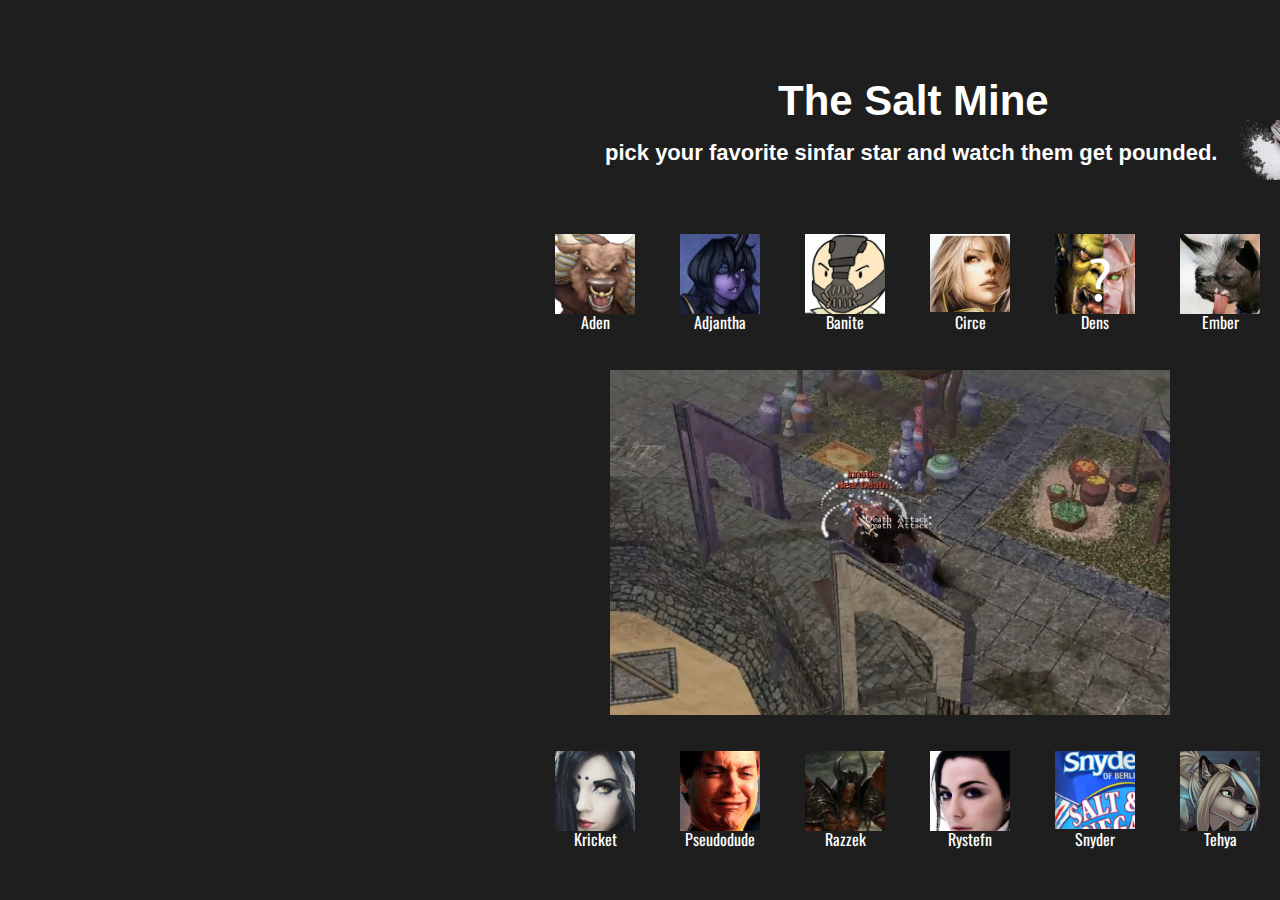
<file: Adjantha.html>
﻿<!doctype html>
<html lang="">
<head>
    <meta charset="utf-8" />
    <title></title>
    <meta name="description" content="" />
    <meta name="keywords" content="" />
    <meta name="author" content="" />
    <meta name="viewport" content="width=device-width, initial-scale=1.0, user-scalable=yes">
    <link href="https://fonts.googleapis.com/css?family=Oswald" rel="stylesheet">
    <!-- CSS -->
    <link href="styles/reset.css" rel="stylesheet" />
    <link href="styles/myStyle.css" rel="stylesheet" />


    <!-- Scripts -->
    <script src="jScripts/jquery-1.12.0.min.js"></script>

</head>
<body>
    <div id="container">
        <header><a href="index.html"><h1>The Salt Mine</h1></a> <h2>pick your favorite sinfar star and watch them get pounded.</h2></header>
        <section id="altsec1">
            <nav>
                <ul>
                    <li><a  href="Aden.html"><figure id="aden"></figure>Aden</a></li>
                    <li><a class="selected" href="Adjantha.html"><figure id="adjantha"></figure>Adjantha</a></li>
                    <li><a href="Banite.html"><figure id="banite"></figure>Banite</a></li>
                    <li><a href="Circe.html"><figure id="circe"></figure>Circe</a></li>
                    <li><a href="Dens.html"><figure id="dens"></figure>Dens</a></li>
                    <li><a href="ember.html"><figure id="ember"></figure>Ember</a></li>
                </ul>
            </nav>

        </section>
        <br />
        <figure id="adjgif"></figure>
        <br />
        <section id="altsec2">
            <nav>
                <ul>
                    <li><a href="Kricket.html"><figure id="kricket"></figure>Kricket</a></li>
                    <li><a href="Pseudodude.html"><figure id="pseudodude"></figure>Pseudodude</a></li>
                    <li><a href="Razzek.html"><figure id="razzek"></figure>Razzek</a></li>
                    <li><a href="Rystefn.html"><figure id="rystefn"></figure>Rystefn</a></li>
                    <li><a href="Snyder.html"><figure id="snyder"></figure>Snyder</a></li>
                    <li><a href="Tehya.html" ><figure id="tehya"></figure>Tehya</a></li>
                </ul>
            </nav>
        </section>
        <a href="index.html"><figure id="logo2"></figure></a>
    </div>
</body>
</html>
</file>
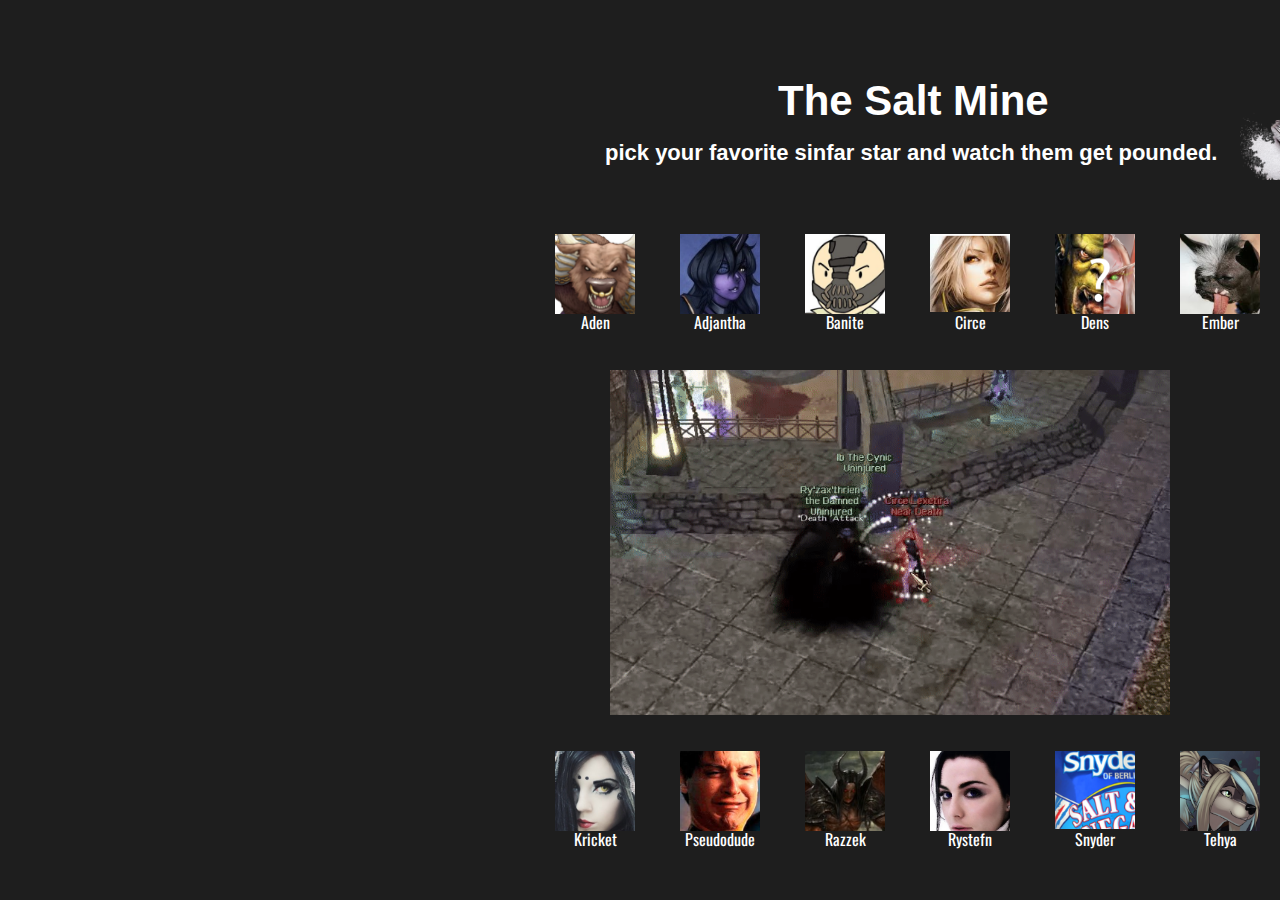
<file: Circe.html>
﻿<!doctype html>
<html lang="">
<head>
    <meta charset="utf-8" />
    <title></title>
    <meta name="description" content="" />
    <meta name="keywords" content="" />
    <meta name="author" content="" />
    <meta name="viewport" content="width=device-width, initial-scale=1.0, user-scalable=yes">
    <link href="https://fonts.googleapis.com/css?family=Oswald" rel="stylesheet">
    <!-- CSS -->
    <link href="styles/reset.css" rel="stylesheet" />
    <link href="styles/myStyle.css" rel="stylesheet" />


    <!-- Scripts -->
    <script src="jScripts/jquery-1.12.0.min.js"></script>

</head>
<body>
    <div id="container">
        <header><a href="index.html"><h1>The Salt Mine</h1></a> <h2>pick your favorite sinfar star and watch them get pounded.</h2></header>
        <section id="altsec1">
            <nav>
                <ul>
                    <li><a  href="Aden.html"><figure id="aden"></figure>Aden</a></li>
                    <li><a href="Adjantha.html"><figure id="adjantha"></figure>Adjantha</a></li>
                    <li><a  href="Banite.html"><figure id="banite"></figure>Banite</a></li>
                    <li><a class="selected" href="Circe.html"><figure id="circe"></figure>Circe</a></li>
                    <li><a href="Dens.html"><figure id="dens"></figure>Dens</a></li>
                    <li><a href="ember.html"><figure id="ember"></figure>Ember</a></li>
                </ul>
            </nav>

        </section>
        <br />
        <figure id="circegif"></figure>
        <br />
        <section id="altsec2">
            <nav>
                <ul>
                    <li><a href="Kricket.html"><figure id="kricket"></figure>Kricket</a></li>
                    <li><a href="Pseudodude.html"><figure id="pseudodude"></figure>Pseudodude</a></li>
                    <li><a href="Razzek.html"><figure id="razzek"></figure>Razzek</a></li>
                    <li><a href="Rystefn.html"><figure id="rystefn"></figure>Rystefn</a></li>
                    <li><a href="Snyder.html"><figure id="snyder"></figure>Snyder</a></li>
                    <li><a href="Tehya.html" ><figure id="tehya"></figure>Tehya</a></li>
                </ul>
            </nav>
        </section>
        <a href="index.html"><figure id="logo2"></figure></a>
    </div>
</body>
</html>
</file>
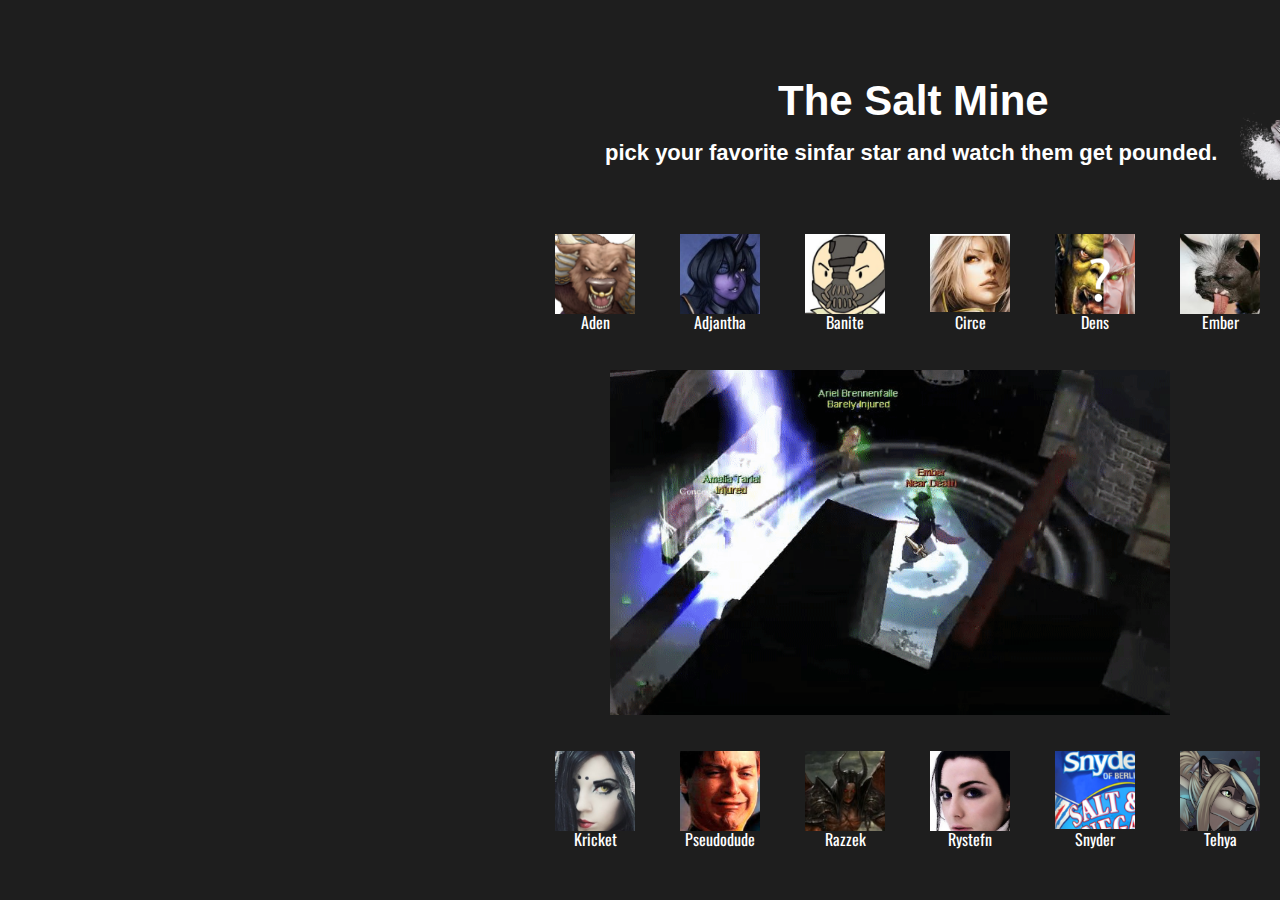
<file: ember.html>
﻿<!doctype html>
<html lang="">
<head>
    <meta charset="utf-8" />
    <title></title>
    <meta name="description" content="" />
    <meta name="keywords" content="" />
    <meta name="author" content="" />
    <meta name="viewport" content="width=device-width, initial-scale=1.0, user-scalable=yes">
    <link href="https://fonts.googleapis.com/css?family=Oswald" rel="stylesheet">
    <!-- CSS -->
    <link href="styles/reset.css" rel="stylesheet" />
    <link href="styles/myStyle.css" rel="stylesheet" />


    <!-- Scripts -->
    <script src="jScripts/jquery-1.12.0.min.js"></script>

</head>
<body>
    <div id="container">
        <header><a href="index.html"><h1>The Salt Mine</h1></a> <h2>pick your favorite sinfar star and watch them get pounded.</h2></header>
        <section id="altsec1">
            <nav>
                <ul>
                    <li><a  href="Aden.html"><figure id="aden"></figure>Aden</a></li>
                    <li><a href="Adjantha.html"><figure id="adjantha"></figure>Adjantha</a></li>
                    <li><a  href="Banite.html"><figure id="banite"></figure>Banite</a></li>
                    <li><a  href="Circe.html"><figure id="circe"></figure>Circe</a></li>
                    <li><a  href="Dens.html"><figure id="dens"></figure>Dens</a></li>
                    <li><a class="selected" href="ember.html"><figure id="ember"></figure>Ember</a></li>
                </ul>
            </nav>

        </section>
        <br />
        <figure id="embergif"></figure>
        
        <br />
        <section id="altsec2">
            <nav>
                <ul>
                    <li><a href="Kricket.html"><figure id="kricket"></figure>Kricket</a></li>
                    <li><a href="Pseudodude.html"><figure id="pseudodude"></figure>Pseudodude</a></li>
                    <li><a href="Razzek.html"><figure id="razzek"></figure>Razzek</a></li>
                    <li><a href="Rystefn.html"><figure id="rystefn"></figure>Rystefn</a></li>
                    <li><a href="Snyder.html"><figure id="snyder"></figure>Snyder</a></li>
                    <li><a href="Tehya.html" ><figure id="tehya"></figure>Tehya</a></li>
                </ul>
            </nav>
        </section>
        <a href="index.html"><figure id="logo2"></figure></a>
    </div>
</body>
</html>
</file>
<file: styles/myStyle.css>
body 
{
    background-color:#1e1e1e;
    direction:ltr;
    font-family: 'Oswald', sans-serif;
}

#container
{
    
    margin-left:320px;
    width:1550px;
}

header{
    
    margin-top:80px;
    margin-bottom:70px;
    margin-left:270px;
}

a #logo

{
background-image:url(../images/SaltShaker.png);
background-repeat:no-repeat;
background-size:100px;
width:100px;
height:100px;
position:relative;
bottom:370px;
left:920px;
}
a #logo2
{
    background-image:url(../images/SaltShaker.png);
background-repeat:no-repeat;
background-size:100px;
width:100px;
height:100px;
position:relative;
bottom:671px;
left:920px;
}
a h1{
    font-size:42px;
    color:white;
    padding-left:188px;
}
a h1:hover
{
    transform:scale(1.05);
    margin-left:15px;
}
h2{
    margin-top:20px;
    font-size:22px;
    color:white;
    padding-left:15px;
}

#sec1{
    margin-left:230px;
    
}
nav ul li 
{
display:inline-block;
float:left;
margin-left:5px;
list-style:none;
text-align:center;
}
#sec2{
    margin-top:200px;
    margin-left:230px;
}

#altsec1
{
     margin-left:230px;
}

#altsec2
{
  
    margin-left:230px;
    margin-top:140px;
}

/*Gifs*/

#adengif
{
    position:relative;
    top:120px;
    left:-10px;
    background-image:url('../gifs/750x480 aden1.gif');
    background-size:560px;
    width:560px;
    height:345px;

}
#adengif2
{
    position:relative;
    bottom:225px;
    right:390px;
    display:inline;
    float:right;
    background-image:url('../gifs/750x480 aden2.gif');
    background-size:560px;
    width:560px;
    height:345px;
    

}

#adjgif
{
    position:relative;
    top:120px;
    left:290px;
    background-image:url('../gifs/750x480 adjantha.gif');
    background-size:560px;
    width:560px;
    height:345px;
    

}
#banitegif
{
    position:relative;
    top:120px;
    left:290px;
    background-image:url('../gifs/750x480 banite.gif');
    background-size:560px;
    width:560px;
    height:345px;
    

}

#circegif
{
    position:relative;
    top:120px;
    left:290px;
    background-image:url('../gifs/750x480 circe.gif');
    background-size:560px;
    width:560px;
    height:345px;
    

}

#densgif
{
    position:relative;
    top:120px;
    left:290px;
    background-image:url('../gifs/750x480 dens.gif');
    background-size:560px;
    width:560px;
    height:345px;
    

}

#embergif
{
    position:relative;
    top:120px;
    left:290px;
    background-image:url('../gifs/750x480 ember hb.gif');
    background-size:560px;
    width:560px;
    height:345px;
    

}


#kricketgif
{
    position:relative;
    top:120px;
    left:290px;
    background-image:url('../gifs/750x480 kricket.gif');
    background-size:560px;
    width:560px;
    height:345px;
    

}
#pseudodudegif
{
    position:relative;
    top:120px;
    left:290px;
    background-image:url('../gifs/750x480 psuedodude.gif');
    background-size:560px;
    width:560px;
    height:345px;
    

}
#razzekgif
{
    position:relative;
    top:120px;
    left:290px;
    background-image:url('../gifs/750x480 razzek.gif');
    background-size:560px;
    width:560px;
    height:345px;
    

}
#rystefngif
{
    position:relative;
    top:120px;
    left:-10px;
    background-image:url('../gifs/750x480 rystefn1.gif');
    background-size:560px;
    width:560px;
    height:345px;
    

}
#rystefngif2
{
    position:relative;
    bottom:225px;
    right:390px;
    display:inline;
    float:right;
    background-image:url('../gifs/750x480 rystefn2.gif');
    background-size:560px;
    width:560px;
    height:345px;
    

}
#snydergif
{
    position:relative;
    top:120px;
    left:290px;
    background-image:url('../gifs/750x480 snyder.gif');
    background-size:560px;
    width:560px;
    height:345px;
    

}
#tehyagif
{
    position:relative;
    top:120px;
    left:290px;
    background-image:url('../gifs/750x480 tehya.gif');
    background-size:560px;
    width:560px;
    height:345px;
    

}
a
{color:white;
 text-decoration:none;
 font-family: 'Oswald', sans-serif;
 

}

/*Nav*/
li
{
margin-right:40px;

 
}
#aden
{
    background-image:url(../images/Aden.PNG);
    background-repeat:no-repeat;
    background-size:90px;
    height:80px;
    width:80px;
}
#adjantha
{
    background-image:url(../images/Adjantha.PNG);
    background-repeat:no-repeat;
    background-size:90px;
    height:80px;
    width:80px;
}
#banite
{
    background-image:url(../images/Banite.PNG);
    background-repeat:no-repeat;
    background-size:90px;
    height:80px;
    width:80px;
}
#circe
{
    background-image:url(../images/Circe.PNG);
    background-repeat:no-repeat;
    background-size:90px;
    height:80px;
    width:80px;
}
#dens
{
    background-image:url(../images/Dens.png);
    background-repeat:no-repeat;
    background-size:90px;
    height:80px;
    width:80px;
}
#ember
{
    background-image:url(../images/Ember.PNG);
    background-repeat:no-repeat;
    background-size:90px;
    height:80px;
    width:80px;
}

#kricket
{
    background-image:url(../images/Kricket.PNG);
    background-repeat:no-repeat;
    background-size:90px;
    height:80px;
    width:80px;
}

#pseudodude
{
    background-image:url(../images/Pseudodude.PNG);
    background-repeat:no-repeat;
    background-size:90px;
    height:80px;
    width:80px;
}

#razzek
{
    background-image:url(../images/Razzek.PNG);
    background-repeat:no-repeat;
    background-size:90px;
    height:80px;
    width:80px;
}

#rystefn
{
    background-image:url(../images/Rystefn.PNG);
    background-repeat:no-repeat;
    background-size:90px;
    height:80px;
    width:80px;
}

#snyder
{
    background-image:url(../images/Snyder.PNG);
    background-repeat:no-repeat;
    background-size:95px;
    height:80px;
    width:80px;
}

#tehya
{
    background-image:url(../images/Tehya.PNG);
    background-repeat:no-repeat;
    background-size:90px;
    height:80px;
    width:80px;
}

/*hovers*/

#aden:hover,.selected
{
   -moz-transform: scale(1.1);
-webkit-transform: scale(1.1);
-o-transform: scale(1.1);
-ms-transform: scale(1.1);
transform: scale(1.1);
-webkit-transition: all 145ms ease-in-out;
-moz-transition: all 145ms ease-in-out;
-o-transition: all 145ms ease-in-out;
transition: all 180ms ease-in-out;
}
#adjantha:hover,.selected
{
   -moz-transform: scale(1.1);
-webkit-transform: scale(1.1);
-o-transform: scale(1.1);
-ms-transform: scale(1.1);
transform: scale(1.1);
-webkit-transition: all 145ms ease-in-out;
-moz-transition: all 145ms ease-in-out;
-o-transition: all 145ms ease-in-out;
transition: all 180ms ease-in-out;
}
#banite:hover,.selected
{
   -moz-transform: scale(1.1);
-webkit-transform: scale(1.1);
-o-transform: scale(1.1);
-ms-transform: scale(1.1);
transform: scale(1.1);
-webkit-transition: all 145ms ease-in-out;
-moz-transition: all 145ms ease-in-out;
-o-transition: all 145ms ease-in-out;
transition: all 180ms ease-in-out;
}
#circe:hover,.selected
{
   -moz-transform: scale(1.1);
-webkit-transform: scale(1.1);
-o-transform: scale(1.1);
-ms-transform: scale(1.1);
transform: scale(1.1);
-webkit-transition: all 145ms ease-in-out;
-moz-transition: all 145ms ease-in-out;
-o-transition: all 145ms ease-in-out;
transition: all 180ms ease-in-out;
}
#dens:hover,.selected
{
   -moz-transform: scale(1.1);
-webkit-transform: scale(1.1);
-o-transform: scale(1.1);
-ms-transform: scale(1.1);
transform: scale(1.1);
-webkit-transition: all 145ms ease-in-out;
-moz-transition: all 145ms ease-in-out;
-o-transition: all 145ms ease-in-out;
transition: all 180ms ease-in-out;
}
#ember:hover,.selected
{
   -moz-transform: scale(1.1);
-webkit-transform: scale(1.1);
-o-transform: scale(1.1);
-ms-transform: scale(1.1);
transform: scale(1.1);
-webkit-transition: all 145ms ease-in-out;
-moz-transition: all 145ms ease-in-out;
-o-transition: all 145ms ease-in-out;
transition: all 180ms ease-in-out;
}

#kricket:hover,.selected
{
   -moz-transform: scale(1.1);
-webkit-transform: scale(1.1);
-o-transform: scale(1.1);
-ms-transform: scale(1.1);
transform: scale(1.1);
-webkit-transition: all 145ms ease-in-out;
-moz-transition: all 145ms ease-in-out;
-o-transition: all 145ms ease-in-out;
transition: all 180ms ease-in-out;
}

#pseudodude:hover,.selected
{
   -moz-transform: scale(1.1);
-webkit-transform: scale(1.1);
-o-transform: scale(1.1);
-ms-transform: scale(1.1);
transform: scale(1.1);
-webkit-transition: all 145ms ease-in-out;
-moz-transition: all 145ms ease-in-out;
-o-transition: all 145ms ease-in-out;
transition: all 180ms ease-in-out;
}

#razzek:hover,.selected
{
   -moz-transform: scale(1.1);
-webkit-transform: scale(1.1);
-o-transform: scale(1.1);
-ms-transform: scale(1.1);
transform: scale(1.1);
-webkit-transition: all 145ms ease-in-out;
-moz-transition: all 145ms ease-in-out;
-o-transition: all 145ms ease-in-out;
transition: all 180ms ease-in-out;
}

#rystefn:hover,.selected
{
   -moz-transform: scale(1.1);
-webkit-transform: scale(1.1);
-o-transform: scale(1.1);
-ms-transform: scale(1.1);
transform: scale(1.1);
-webkit-transition: all 145ms ease-in-out;
-moz-transition: all 145ms ease-in-out;
-o-transition: all 145ms ease-in-out;
transition: all 180ms ease-in-out;
}

#snyder:hover,.selected
{
   -moz-transform: scale(1.1);
-webkit-transform: scale(1.1);
-o-transform: scale(1.1);
-ms-transform: scale(1.1);
transform: scale(1.1);
-webkit-transition: all 145ms ease-in-out;
-moz-transition: all 145ms ease-in-out;
-o-transition: all 145ms ease-in-out;
transition: all 180ms ease-in-out;
}

#tehya:hover,.selected
{
   -moz-transform: scale(1.1);
-webkit-transform: scale(1.1);
-o-transform: scale(1.1);
-ms-transform: scale(1.1);
transform: scale(1.1);
-webkit-transition: all 145ms ease-in-out;
-moz-transition: all 145ms ease-in-out;
-o-transition: all 145ms ease-in-out;
transition: all 180ms ease-in-out;
}
</file>
